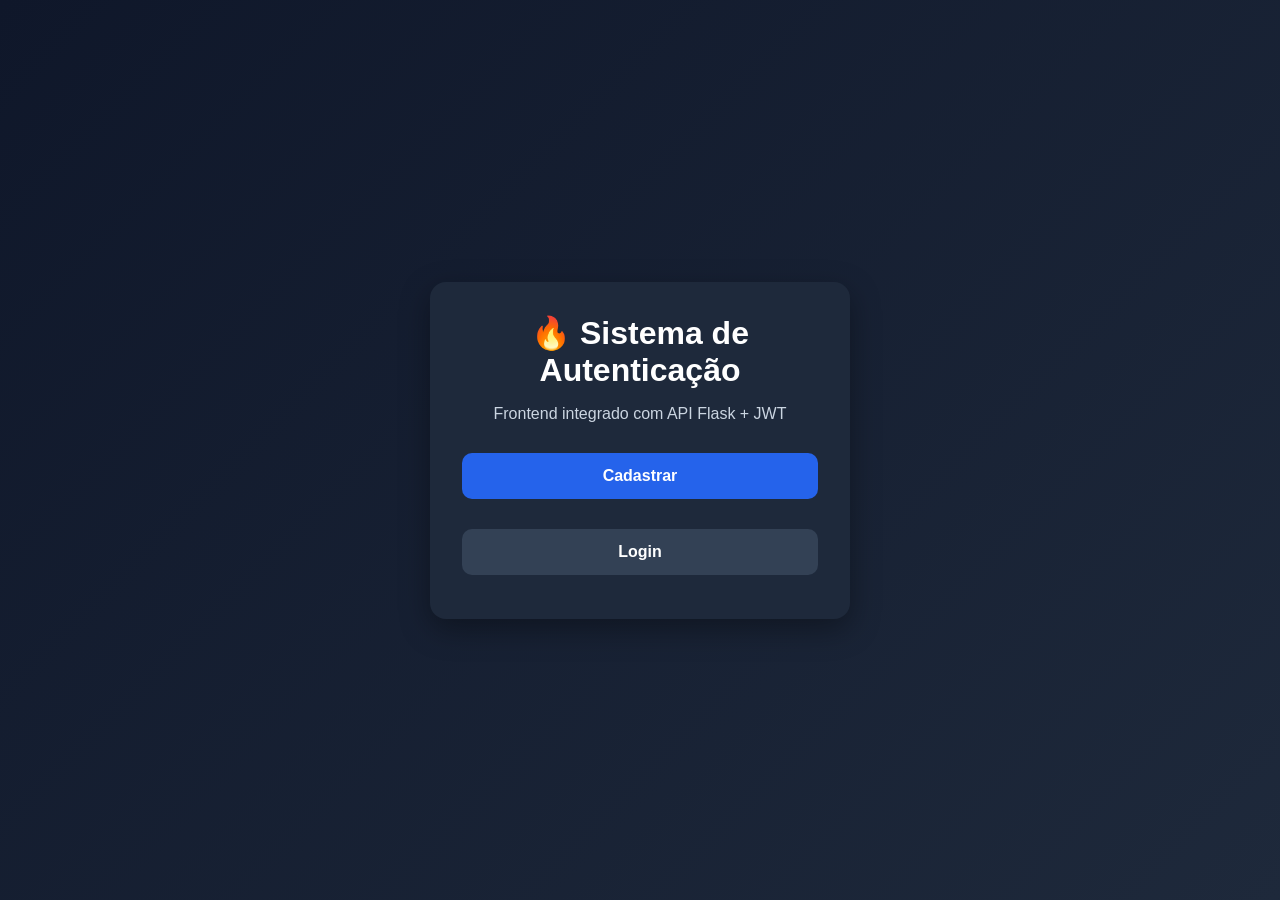
<file: frontend/index.html>
<!DOCTYPE html>
<html lang="pt-br">
<head>
    <meta charset="UTF-8" />
    <meta name="viewport" content="width=device-width, initial-scale=1.0" />
    <title>API Auth JWT</title>
    <link rel="stylesheet" href="css/style.css" />
</head>
<body>
    <div class="container">
        <div class="card">
            <h1>🔥 Sistema de Autenticação</h1>
            <p class="subtitle">Frontend integrado com API Flask + JWT</p>

            <div class="actions">
                <a class="btn" href="register.html">Cadastrar</a>
                <a class="btn secondary" href="login.html">Login</a>
            </div>
        </div>
    </div>
</body>
</html>
</file>
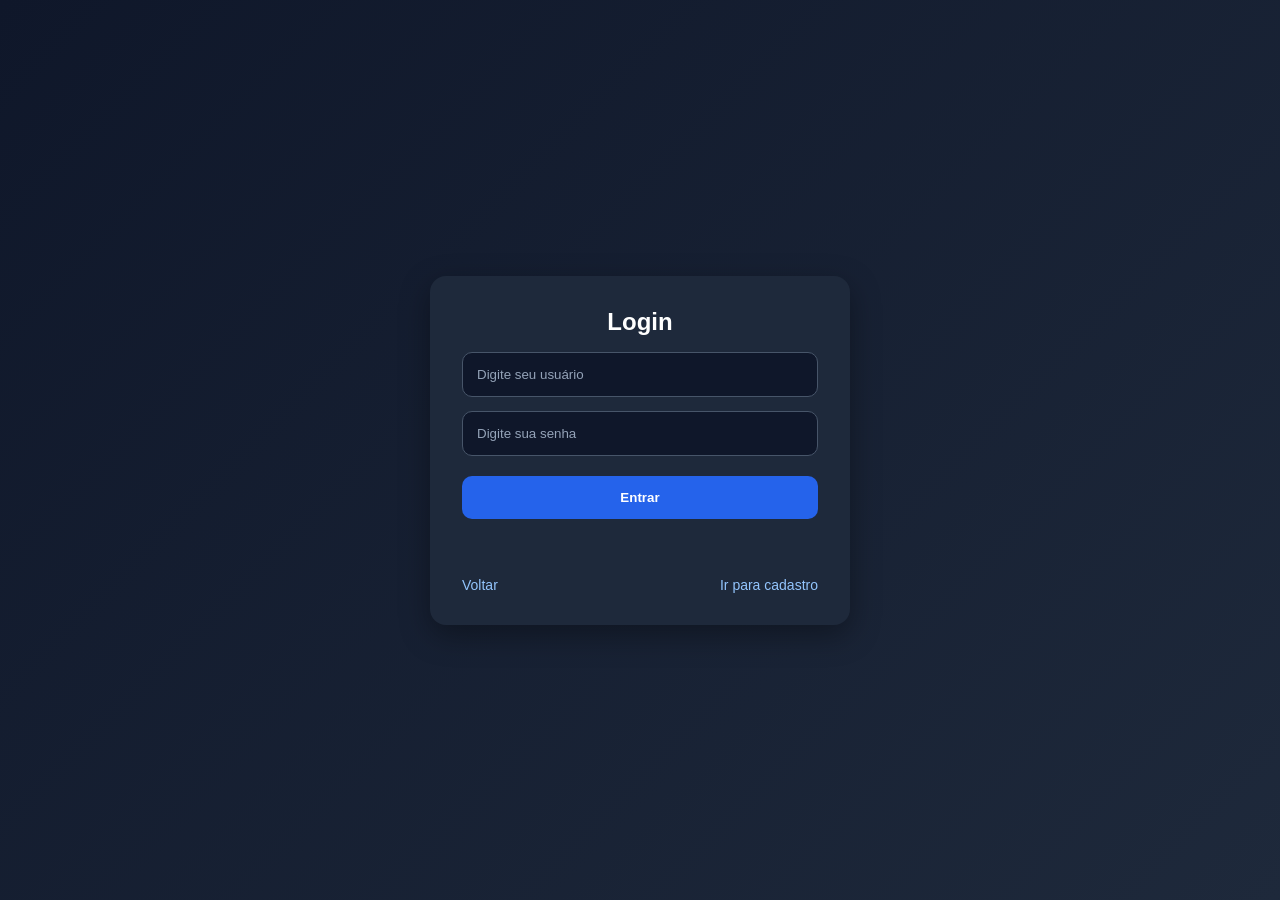
<file: frontend/login.html>
<!DOCTYPE html>
<html lang="pt-br">
<head>
    <meta charset="UTF-8" />
    <meta name="viewport" content="width=device-width, initial-scale=1.0" />
    <title>Login</title>
    <link rel="stylesheet" href="css/style.css" />
</head>
<body>
    <div class="container">
        <div class="card">
            <h2>Login</h2>

            <input type="text" id="username" placeholder="Digite seu usuário" />
            <input type="password" id="password" placeholder="Digite sua senha" />

            <button class="btn" onclick="login()">Entrar</button>

            <p id="msg" class="message"></p>

            <div class="links">
                <a href="index.html">Voltar</a>
                <a href="register.html">Ir para cadastro</a>
            </div>
        </div>
    </div>

    <script src="js/login.js"></script>
</body>
</html>
</file>
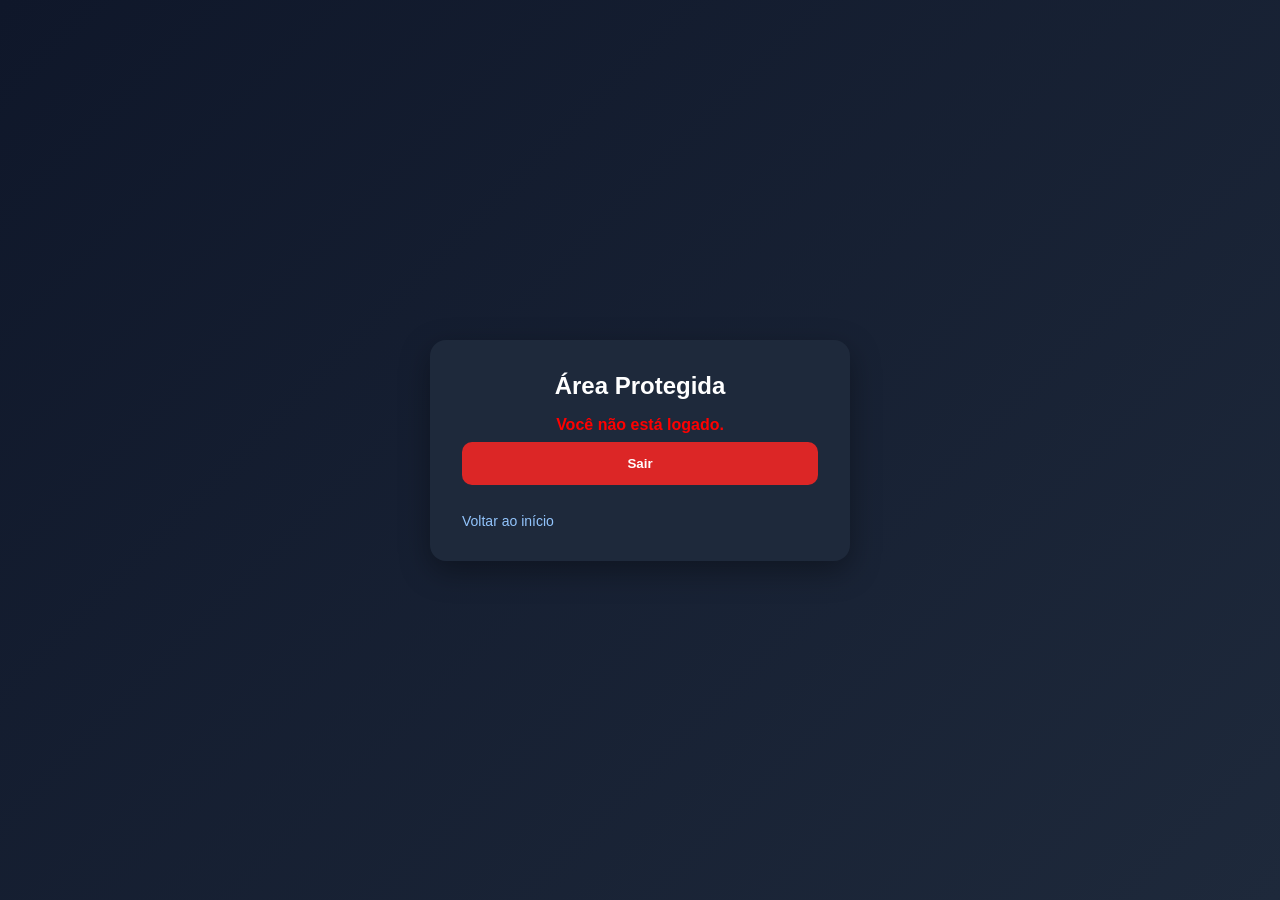
<file: frontend/profile.html>
<!DOCTYPE html>
<html lang="pt-br">
<head>
    <meta charset="UTF-8" />
    <meta name="viewport" content="width=device-width, initial-scale=1.0" />
    <title>Perfil</title>
    <link rel="stylesheet" href="css/style.css" />
</head>
<body>
    <div class="container">
        <div class="card">
            <h2>Área Protegida</h2>

            <p id="msg" class="message"></p>

            <button class="btn danger" onclick="logout()">Sair</button>

            <div class="links">
                <a href="index.html">Voltar ao início</a>
            </div>
        </div>
    </div>

    <script src="js/profile.js"></script>
</body>
</html>
</file>
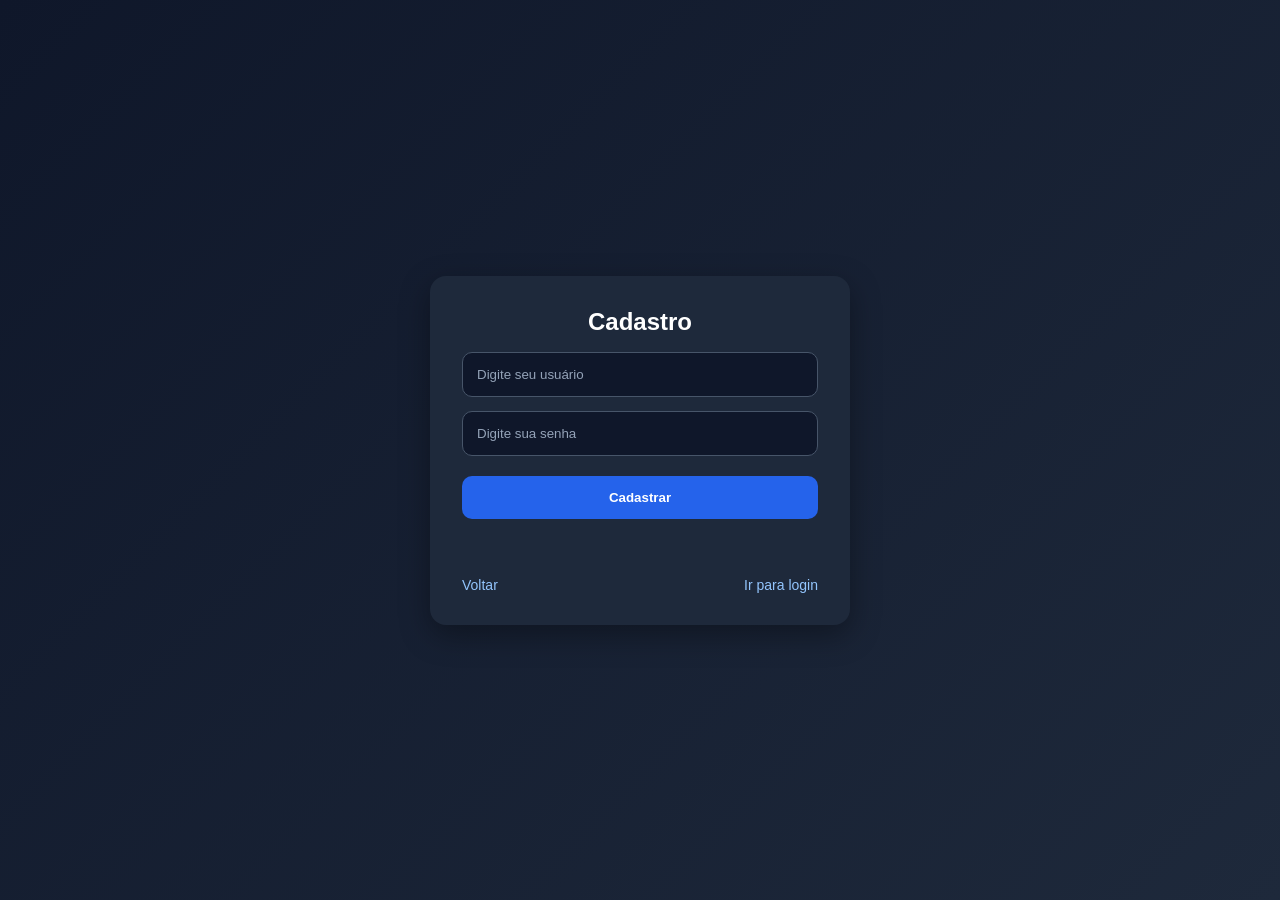
<file: frontend/register.html>
<!DOCTYPE html>
<html lang="pt-br">
<head>
    <meta charset="UTF-8" />
    <meta name="viewport" content="width=device-width, initial-scale=1.0" />
    <title>Cadastro</title>
    <link rel="stylesheet" href="css/style.css" />
</head>
<body>
    <div class="container">
        <div class="card">
            <h2>Cadastro</h2>

            <input type="text" id="username" placeholder="Digite seu usuário" />
            <input type="password" id="password" placeholder="Digite sua senha" />

            <button class="btn" onclick="register()">Cadastrar</button>

            <p id="msg" class="message"></p>

            <div class="links">
                <a href="index.html">Voltar</a>
                <a href="login.html">Ir para login</a>
            </div>
        </div>
    </div>

    <script src="js/register.js"></script>
</body>
</html>
</file>
<file: frontend/css/style.css>
* {
    margin: 0;
    padding: 0;
    box-sizing: border-box;
}

body {
    font-family: Arial, sans-serif;
    background: linear-gradient(135deg, #0f172a, #1e293b);
    min-height: 100vh;
    color: #ffffff;
}

.container {
    min-height: 100vh;
    display: flex;
    justify-content: center;
    align-items: center;
    padding: 20px;
}

.card {
    background-color: #1e293b;
    padding: 32px;
    border-radius: 16px;
    width: 100%;
    max-width: 420px;
    box-shadow: 0 10px 30px rgba(0, 0, 0, 0.35);
}

h1, h2 {
    margin-bottom: 16px;
    text-align: center;
}

.subtitle {
    text-align: center;
    color: #cbd5e1;
    margin-bottom: 24px;
}

input {
    width: 100%;
    padding: 14px;
    margin-bottom: 14px;
    border: 1px solid #475569;
    border-radius: 10px;
    background-color: #0f172a;
    color: #ffffff;
    outline: none;
}

input::placeholder {
    color: #94a3b8;
}

.btn {
    display: inline-block;
    width: 100%;
    padding: 14px;
    border: none;
    border-radius: 10px;
    background-color: #2563eb;
    color: white;
    font-weight: bold;
    text-align: center;
    text-decoration: none;
    cursor: pointer;
    margin-top: 6px;
    margin-bottom: 12px;
}

.btn:hover {
    opacity: 0.92;
}

.secondary {
    background-color: #334155;
}

.danger {
    background-color: #dc2626;
}

.actions {
    display: flex;
    flex-direction: column;
    gap: 12px;
    margin-top: 20px;
}

.links {
    display: flex;
    justify-content: space-between;
    margin-top: 16px;
}

.links a {
    color: #93c5fd;
    text-decoration: none;
    font-size: 14px;
}

.links a:hover {
    text-decoration: underline;
}

.message {
    text-align: center;
    margin-top: 10px;
    min-height: 20px;
    font-weight: bold;
}
</file>
